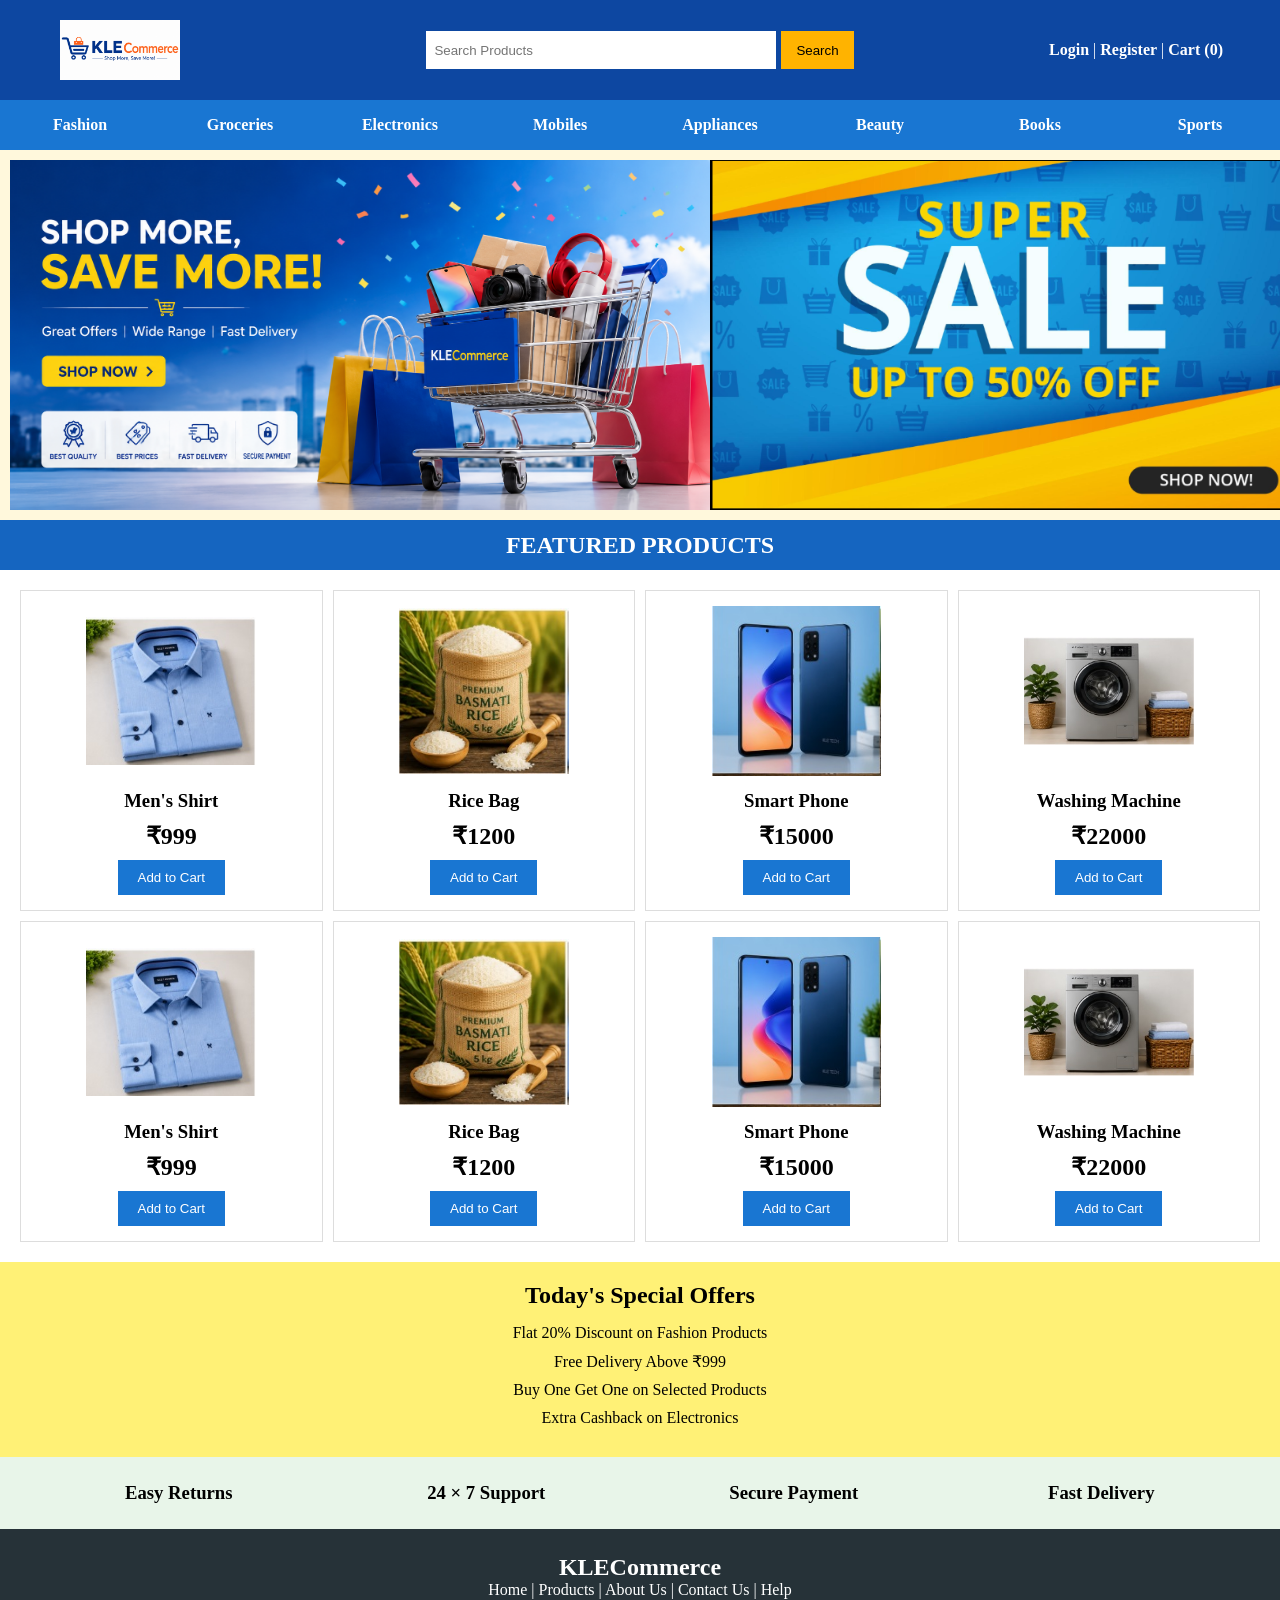
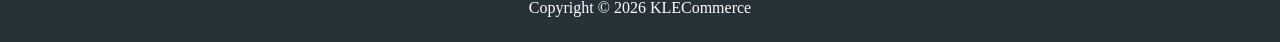
<file: kl ecommerce JS/index.html>
<!DOCTYPE html>
<html lang="en">
<head>
    <meta charset="UTF-8">
    <meta name="viewport" content="width=device-width, initial-scale=1.0">

    <title>KLECommerce</title>

    <link rel="stylesheet" href="style.css">
</head>

<body>

    <div class="container">

        <!-- HEADER -->

        <header class="header">

            <div class="logo">
                <img src="images/logo.png" alt="KLECommerce Logo">
            </div>

            <div class="search">
                <input type="text"
                       placeholder="Search Products">

                <input type="submit"
                       value="Search">
            </div>

    <div class="account">

        <a href="login.html">Login</a> |

        <a href="register.html">Register</a> |

        <b>Cart (0)</b>

    </div>

        </header>


        <!-- CATEGORY -->


        <nav class="categories">

            <div>Fashion</div>
            <div>Groceries</div>
            <div>Electronics</div>
            <div>Mobiles</div>
            <div>Appliances</div>
            <div>Beauty</div>
            <div>Books</div>
            <div>Sports</div>

        </nav>


        <!-- BANNER -->


        <section class="banner">

    <div class="slider">

        <img src="images/banner.png" alt="Shopping Offer">

        <img src="images/banner1.png" alt="Electronics Offer">

        <img src="images/banner2.png" alt="Fashion Offer">

        <img src="images/banner3.png" alt="Fashion Offer">

        <img src="images/banner4.png" alt="Fashion Offer">

        <img src="images/banner5.png" alt="Fashion Offer">

    </div>

</section>


        <!-- PRODUCT TITLE -->


        <section class="product-title">

            <h2>FEATURED PRODUCTS</h2>

        </section>


        <!-- PRODUCTS -->


        <section class="products">

            <div class="product">

                <img src="images/shirt.jpg"
                     alt="Men's Shirt">

                <h3>Men's Shirt</h3>

                <h2>₹999</h2>

                <input type="button"
                       value="Add to Cart">

            </div>


            <div class="product">

                <img src="images/rice.jpg"
                     alt="Rice Bag">

                <h3>Rice Bag</h3>

                <h2>₹1200</h2>

                <input type="button"
                       value="Add to Cart">

            </div>


            <div class="product">

                <img src="images/mobile.jpg"
                     alt="Smart Phone">

                <h3>Smart Phone</h3>

                <h2>₹15000</h2>

                <input type="button"
                       value="Add to Cart">

            </div>


            <div class="product">

                <img src="images/washing.jpg"
                     alt="Washing Machine">

                <h3>Washing Machine</h3>

                <h2>₹22000</h2>

                <input type="button"
                       value="Add to Cart">

            </div>
            <div class="product">

                <img src="images/shirt.jpg"
                     alt="Men's Shirt">

                <h3>Men's Shirt</h3>

                <h2>₹999</h2>

                <input type="button"
                       value="Add to Cart">

            </div>


            <div class="product">

                <img src="images/rice.jpg"
                     alt="Rice Bag">

                <h3>Rice Bag</h3>

                <h2>₹1200</h2>

                <input type="button"
                       value="Add to Cart">

            </div>


            <div class="product">

                <img src="images/mobile.jpg"
                     alt="Smart Phone">

                <h3>Smart Phone</h3>

                <h2>₹15000</h2>

                <input type="button"
                       value="Add to Cart">

            </div>


            <div class="product">

                <img src="images/washing.jpg"
                     alt="Washing Machine">

                <h3>Washing Machine</h3>

                <h2>₹22000</h2>

                <input type="button"
                       value="Add to Cart">

            </div>

        </section>


        <!-- OFFERS -->


        <section class="offers">

            <h2>Today's Special Offers</h2>

            <p>Flat 20% Discount on Fashion Products</p>

            <p>Free Delivery Above ₹999</p>

            <p>Buy One Get One on Selected Products</p>

            <p>Extra Cashback on Electronics</p>

        </section>


        <!-- CUSTOMER SERVICES -->


        <section class="services">

            <div>
                <h3>Easy Returns</h3>
            </div>

            <div>
                <h3>24 × 7 Support</h3>
            </div>

            <div>
                <h3>Secure Payment</h3>
            </div>

            <div>
                <h3>Fast Delivery</h3>
            </div>

        </section>


        <!-- FOOTER -->


        <footer class="footer">

            <h2>KLECommerce</h2>

            <p>
                Home |
                Products |
                About Us |
                Contact Us |
                Help
            </p>

            <p>
                Copyright © 2026 KLECommerce
            </p>

        </footer>

    </div>

</body>
</html>
</file>
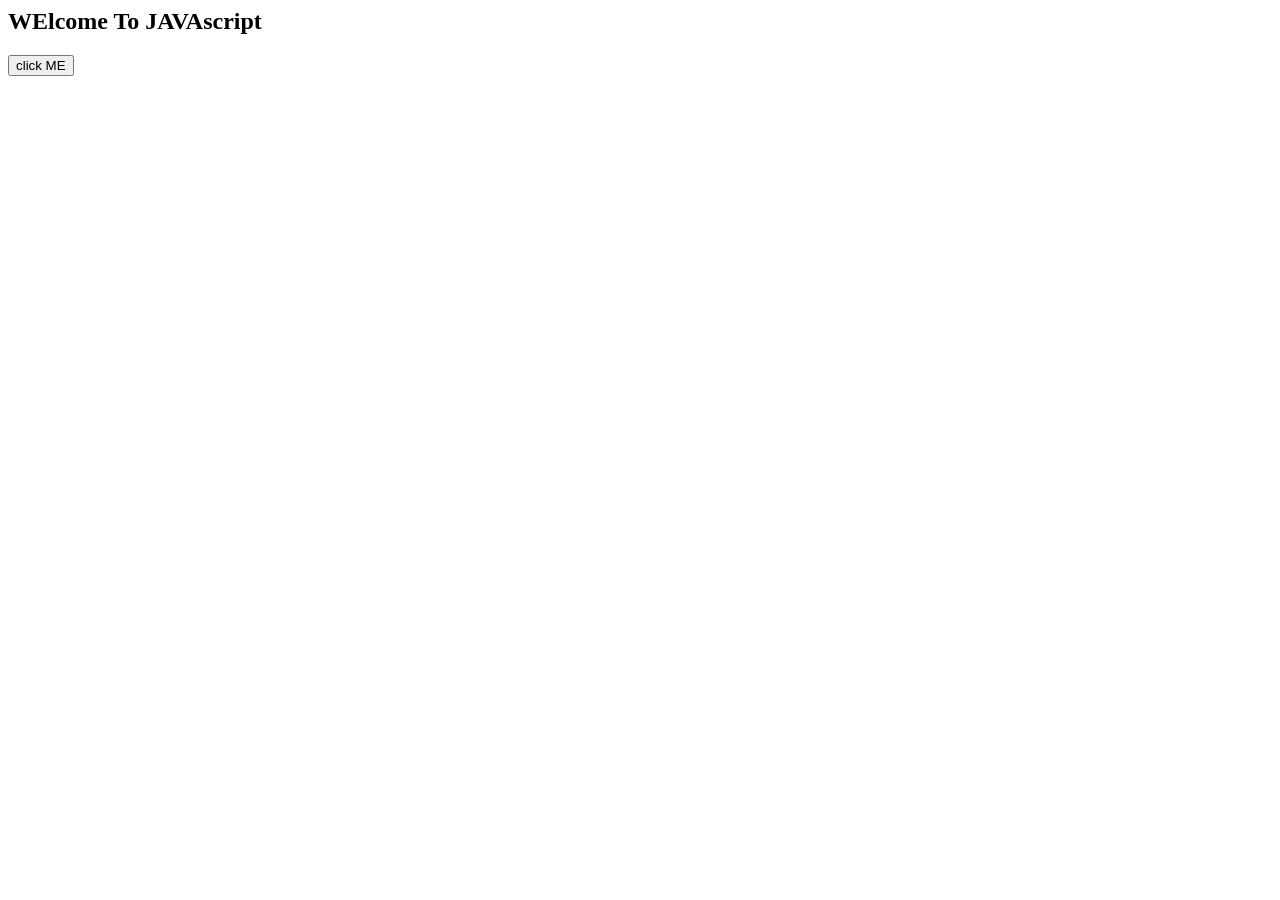
<file: Dom-examples/internal.html>
<html>
    <head>
    <title>
        JAVAScript Example
    </title>
    <script>
        function showMessage(){
            alert("Hello,World!");
        }
    </script>
    </head>
    <body>
        <h2> WElcome To JAVAscript </h2>
        <button onclick="showMessage()">click ME </button>

    </body>
</html>
</file>
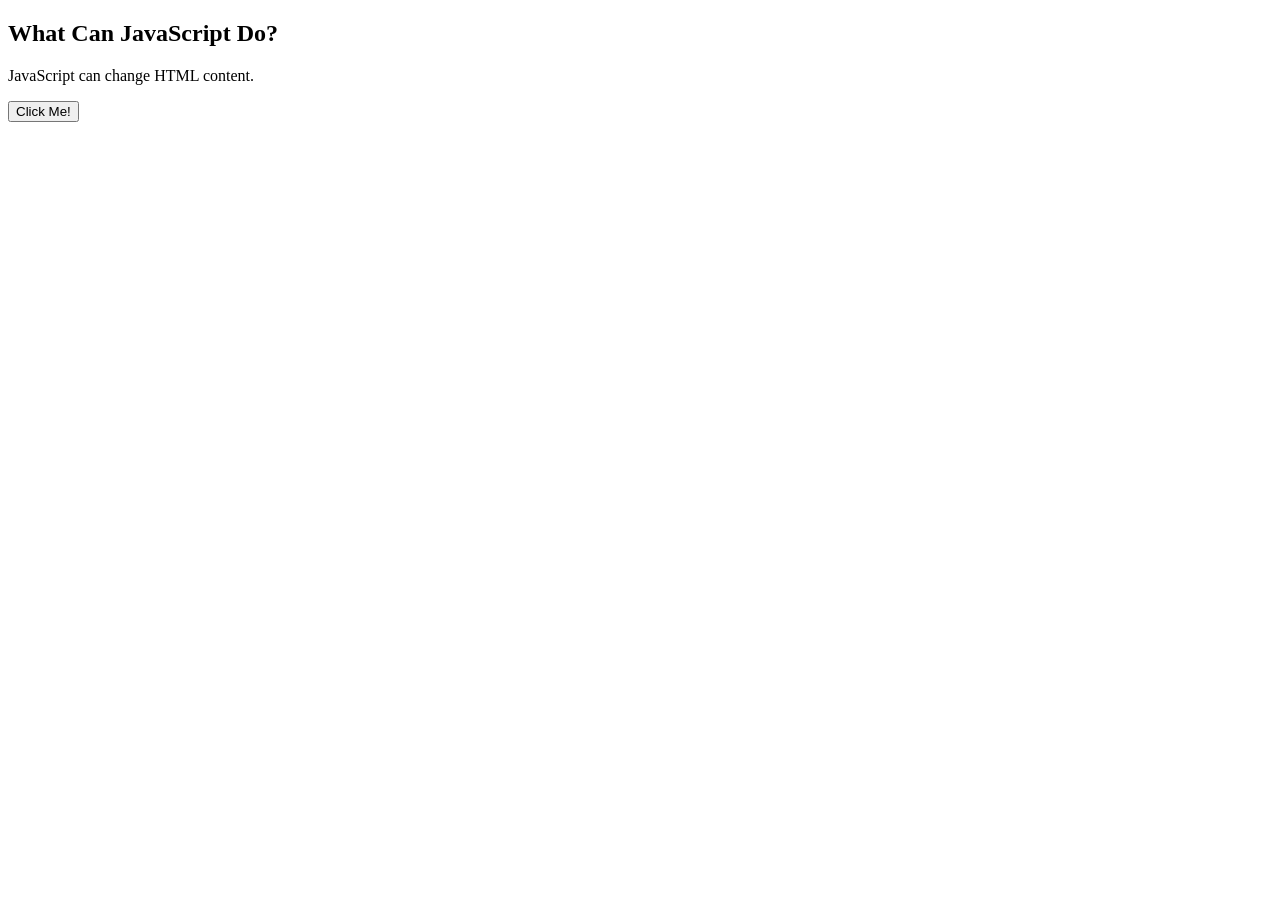
<file: Dom-examples/sample.html>
<!DOCTYPE html>
<html>
<body>

<h2>What Can JavaScript Do?</h2>

<p id="demo">JavaScript can change HTML content.</p>

<button type="button" onclick='document.getElementById("demo").innerHTML = "Hello JavaScript!"'>Click Me!</button>

</body>
</html>
</file>
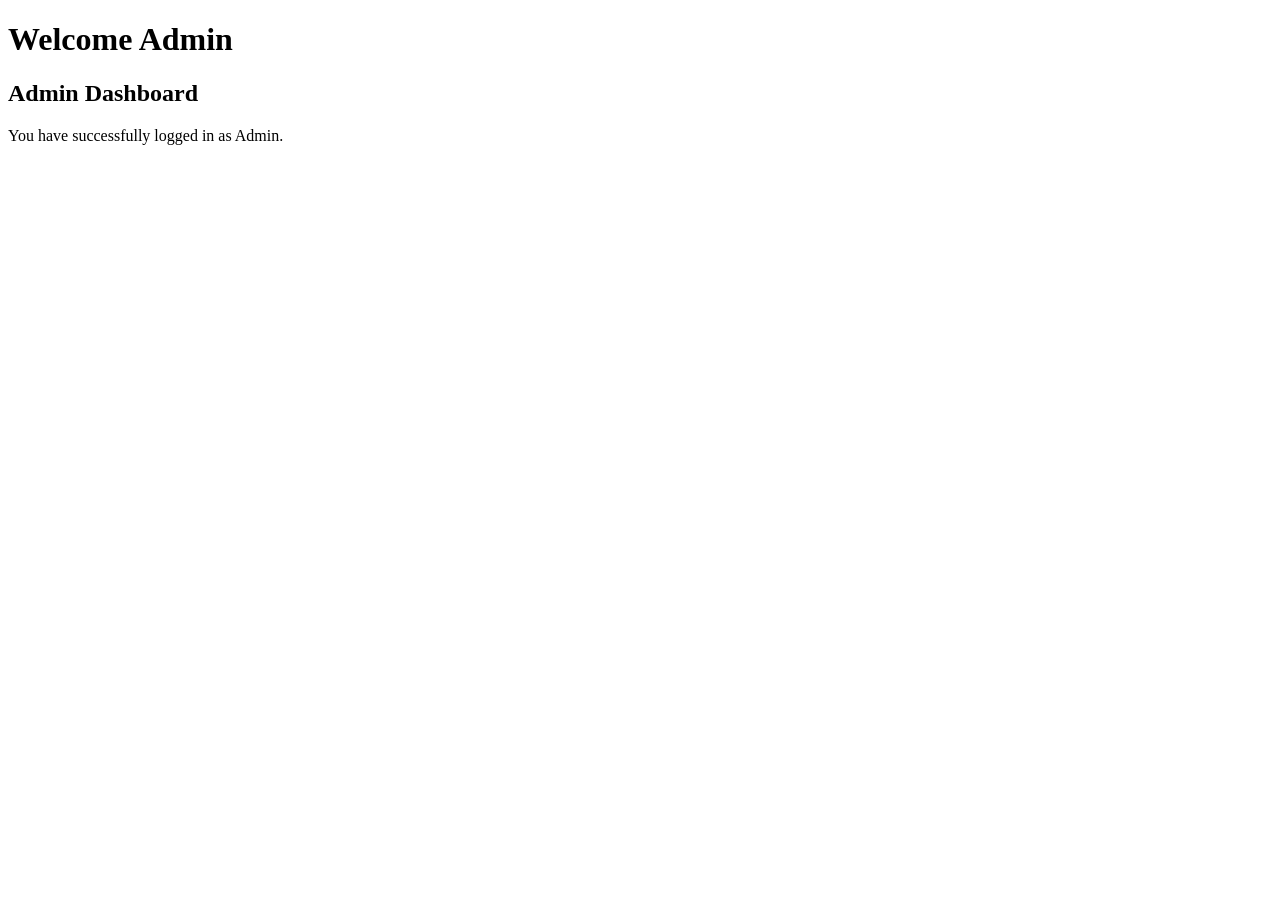
<file: kl ecommerce JS/admin.html>
<!DOCTYPE html>
<html lang="en">

<head>

    <meta charset="UTF-8">

    <title>Admin Page</title>

</head>

<body>

    <h1>Welcome Admin</h1>

    <h2>Admin Dashboard</h2>

    <p>
        You have successfully logged in as Admin.
    </p>

</body>

</html>
</file>
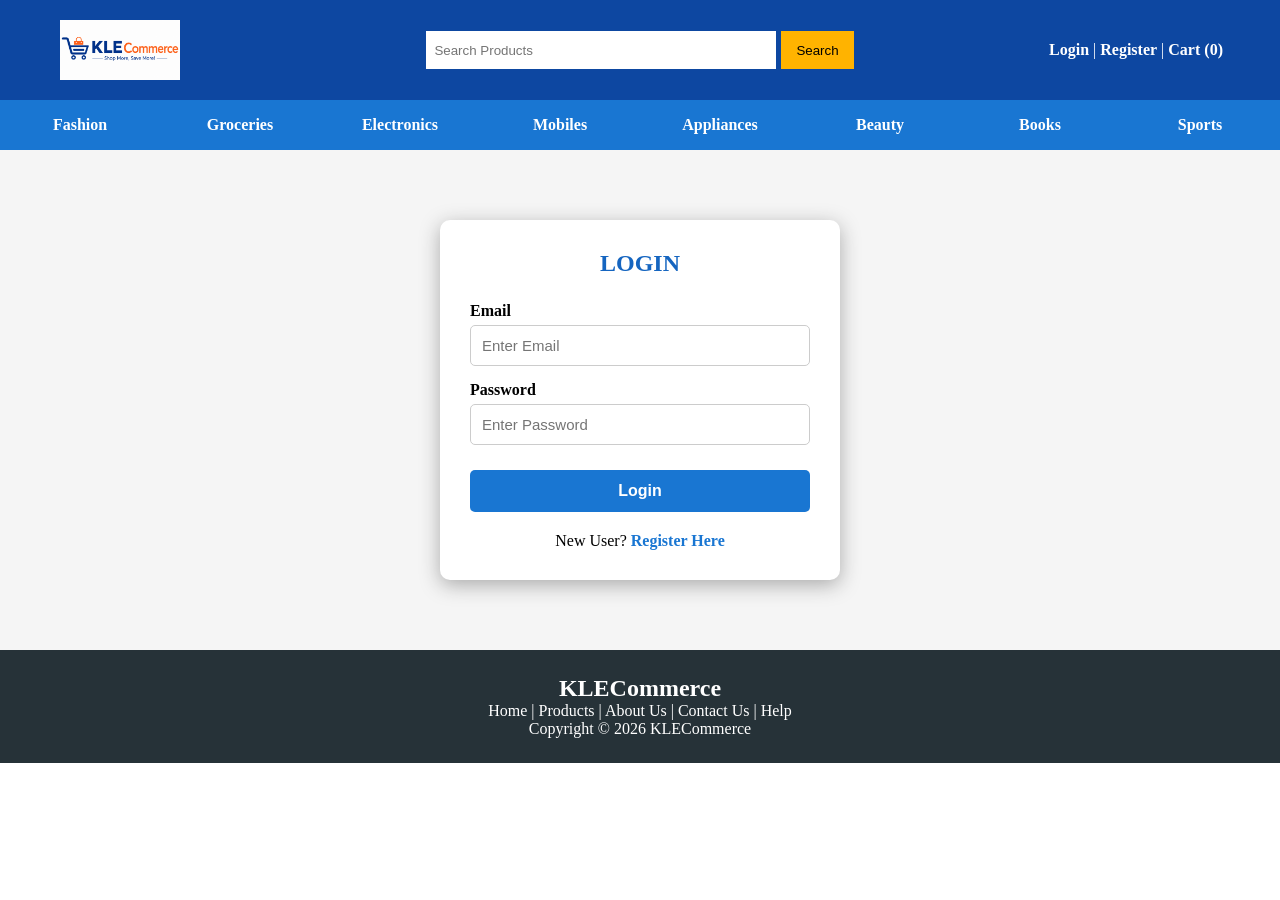
<file: kl ecommerce JS/login.html>
<!DOCTYPE html>
<html lang="en">

<head>
    <meta charset="UTF-8">
    <meta name="viewport" content="width=device-width, initial-scale=1.0">
    <title>KLECommerce - Login</title>
    <link rel="stylesheet" href="style.css">
</head>

<body>

<div class="container">

    <!-- HEADER -->
    <header class="header">

        <div class="logo">
            <img src="images/logo.png" alt="KLECommerce Logo">
        </div>

        <div class="search">
            <input type="text" placeholder="Search Products">
            <input type="submit" value="Search">
        </div>

        <div class="account">
            <a href="login.html">Login</a> |
            <a href="register.html">Register</a> |
            <b>Cart (0)</b>
        </div>

    </header>


    <!-- CATEGORY MENU -->
    <nav class="categories">

        <div>Fashion</div>
        <div>Groceries</div>
        <div>Electronics</div>
        <div>Mobiles</div>
        <div>Appliances</div>
        <div>Beauty</div>
        <div>Books</div>
        <div>Sports</div>

    </nav>


    <!-- LOGIN -->
    <main class="auth-section">

        <div class="auth-box">

            <h2>LOGIN</h2>

            <form id="loginForm">

                <label>Email</label>
                <input type="email"
                       id="loginEmail"
                       placeholder="Enter Email"
                       required>

                <label>Password</label>
                <input type="password"
                       id="loginPassword"
                       placeholder="Enter Password"
                       required>

                <button type="submit">Login</button>

            </form>

            <p>
                New User?
                <a href="register.html">Register Here</a>
            </p>

        </div>

    </main>


    <!-- FOOTER -->
          <footer class="footer">

            <h2>KLECommerce</h2>

            <p>
                Home |
                Products |
                About Us |
                Contact Us |
                Help
            </p>

            <p>
                Copyright © 2026 KLECommerce
            </p>

        </footer>

</div>

<script src="script.js"></script>

</body>
</html>
</file>
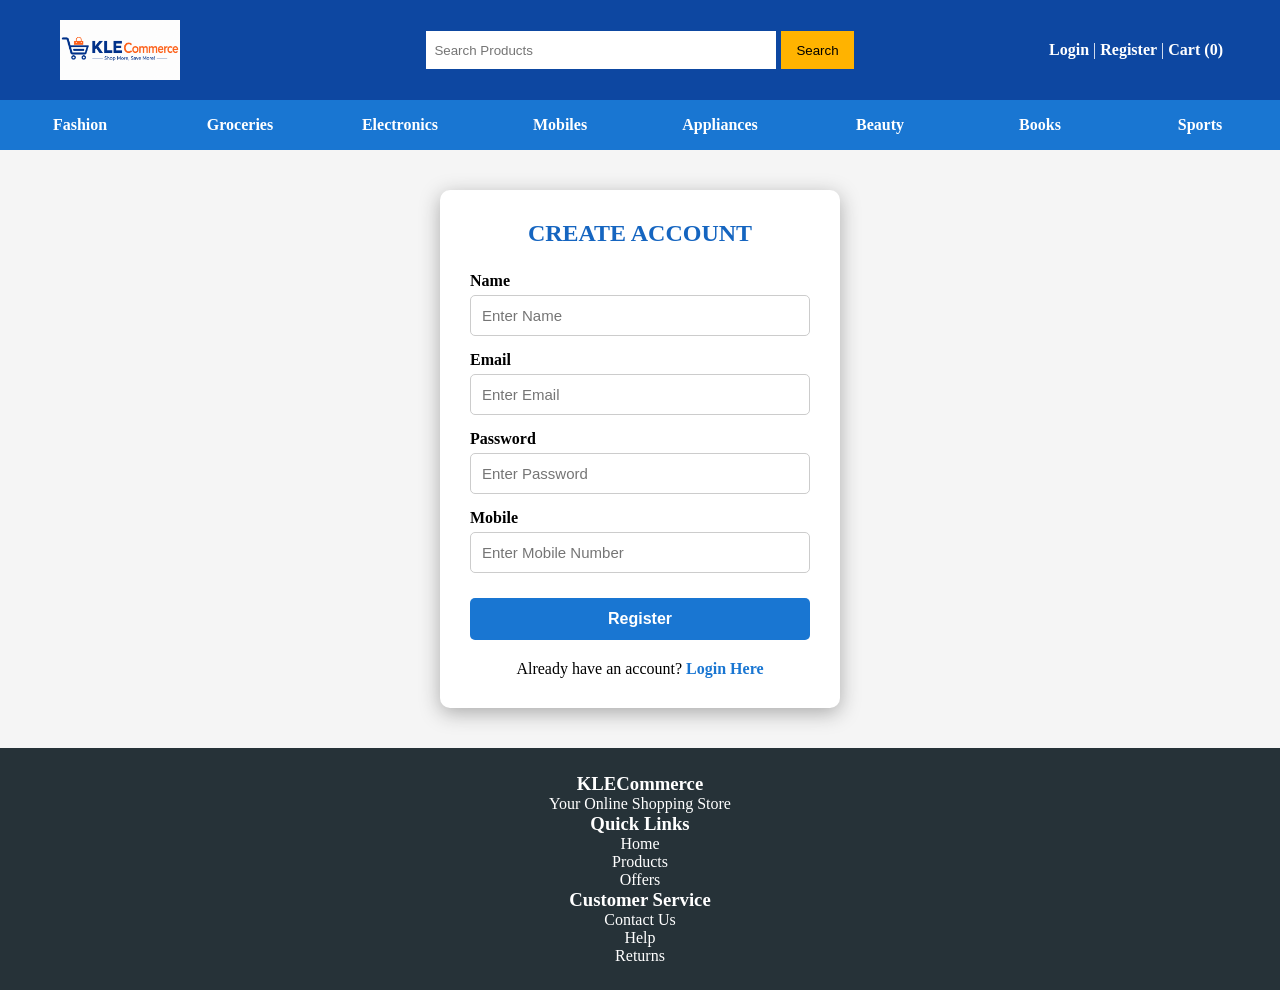
<file: kl ecommerce JS/register.html>
<!DOCTYPE html>
<html lang="en">

<head>
    <meta charset="UTF-8">
    <meta name="viewport" content="width=device-width, initial-scale=1.0">
    <title>KLECommerce - Register</title>
    <link rel="stylesheet" href="style.css">
</head>

<body>

<div class="container">

    <!-- HEADER -->
    <header class="header">

        <div class="logo">
            <img src="images/logo.png" alt="KLECommerce Logo">
        </div>

        <div class="search">
            <input type="text" placeholder="Search Products">
            <input type="submit" value="Search">
        </div>

        <div class="account">
            <a href="login.html">Login</a> |
            <a href="register.html">Register</a> |
            <b>Cart (0)</b>
        </div>

    </header>


    <!-- CATEGORY MENU -->
    <nav class="categories">

        <div>Fashion</div>
        <div>Groceries</div>
        <div>Electronics</div>
        <div>Mobiles</div>
        <div>Appliances</div>
        <div>Beauty</div>
        <div>Books</div>
        <div>Sports</div>

    </nav>


    <!-- REGISTER -->
    <main class="auth-section">

        <div class="auth-box">

            <h2>CREATE ACCOUNT</h2>

            <form id="registerForm">

                <label>Name</label>
                <input type="text"
                       id="name"
                       placeholder="Enter Name"
                       required>

                <label>Email</label>
                <input type="email"
                       id="email"
                       placeholder="Enter Email"
                       required>

                <label>Password</label>
                <input type="password"
                       id="password"
                       placeholder="Enter Password"
                       required>

                <label>Mobile</label>
                <input type="text"
                       id="mobile"
                       placeholder="Enter Mobile Number"
                       required>

                <button type="submit">Register</button>

            </form>

            <p>
                Already have an account?
                <a href="login.html">Login Here</a>
            </p>

        </div>

    </main>


    <!-- FOOTER -->
    <footer class="footer">

        <div>
            <h3>KLECommerce</h3>
            <p>Your Online Shopping Store</p>
        </div>

        <div>
            <h3>Quick Links</h3>
            <p>Home</p>
            <p>Products</p>
            <p>Offers</p>
        </div>

        <div>
            <h3>Customer Service</h3>
            <p>Contact Us</p>
            <p>Help</p>
            <p>Returns</p>
        </div>

    </footer>

</div>

<script src="script.js"></script>

</body>
</html>
</file>
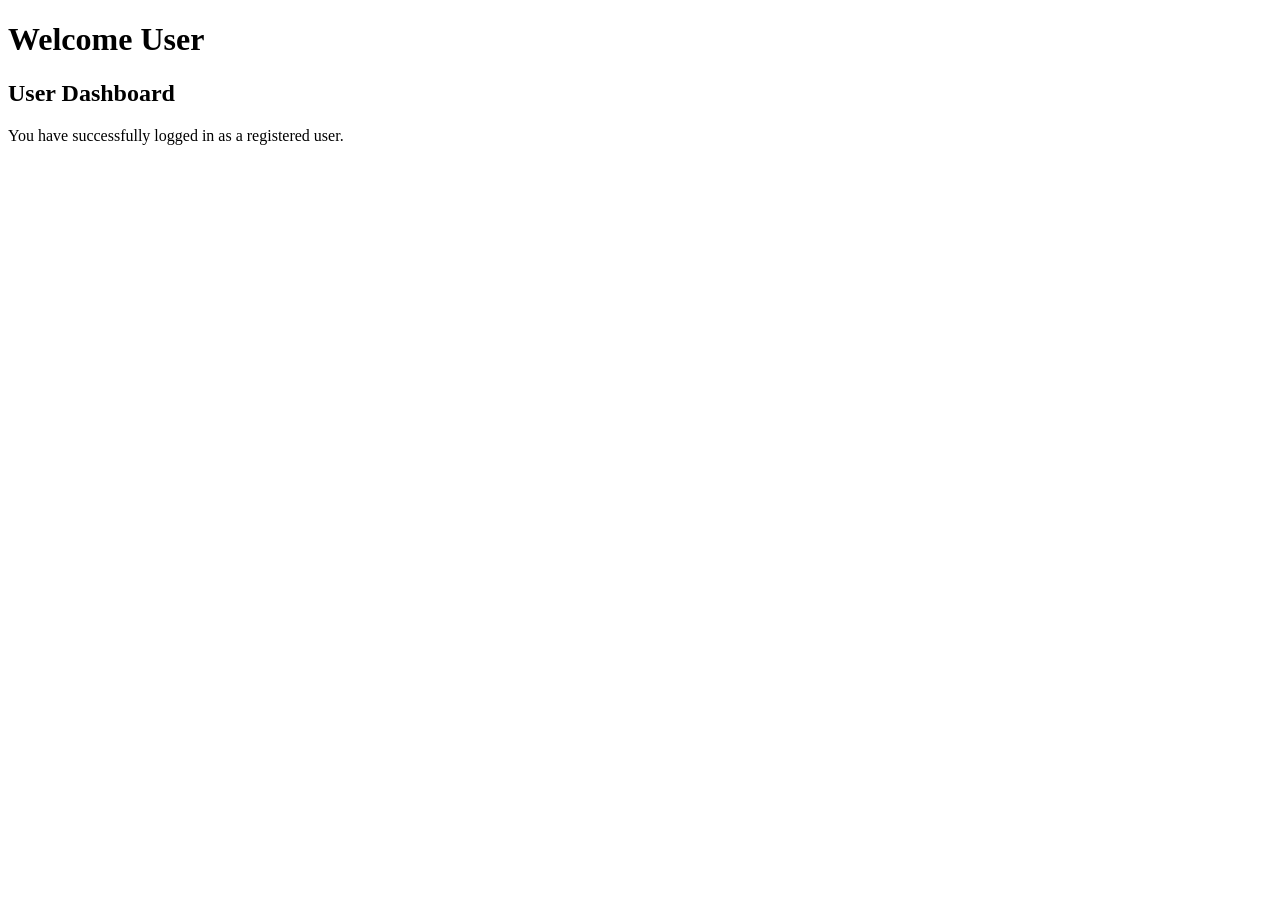
<file: kl ecommerce JS/user.html>
<!DOCTYPE html>
<html lang="en">

<head>

    <meta charset="UTF-8">

    <title>User Page</title>

</head>

<body>

    <h1>Welcome User</h1>

    <h2>User Dashboard</h2>

    <p>
        You have successfully logged in as a registered user.
    </p>

</body>

</html>
</file>
<file: kl ecommerce JS/style.css>
/* Remove Extra Space */

* {
    margin: 0;
    padding: 0;
    box-sizing: border-box;
}

body {
    margin: 0;
    background-color: white;
}



/* Main Grid template Container */

.container {

    display: grid;

    grid-template-columns: repeat(4, 1fr);

    grid-template-areas:

        "header header header header"

        "menu menu menu menu"

        "banner banner banner banner"

        "title title title title"

        "products products products products"

        "offers offers offers offers"

        "services services services services"

        "footer footer footer footer";
}


/*  HEADER */

.header {

    grid-area: header;

    display: grid;

    grid-template-columns: 20% 60% 20%;

    align-items: center;

    height: 100px;

    padding: 10px 20px;

    background-color: #0D47A1;
}


.logo {

    display: flex;

    align-items: center;

    padding-left: 10px;
}

.logo img {

    width: 180px;

    height: 60px;

    object-fit: contain;
}

.search {

    display: flex;

    justify-content: center;

    align-items: center;

    gap: 5px;
}

.search input[type="text"] {

    width: 350px;

    height: 38px;

    padding: 8px;

    border: none;
}

.search input[type="submit"] {

    height: 38px;

    padding: 0 15px;

    border: none;

    background-color: #FFB300;

    cursor: pointer;
}

.account {

    color: white;

    text-align: center;

    white-space: nowrap;
}




/* CATEGORY MENU */

.categories {

    grid-area: menu;

    display: grid;

    grid-template-columns: repeat(8, 1fr);

    align-items: center;

    height: 50px;

    background-color: #1976D2;

    color: white;

    text-align: center;
}

.categories div {

    height: 50px;

    display: flex;

    justify-content: center;

    align-items: center;

    font-weight: bold;

    cursor: pointer;
}

.categories div:hover {

    background-color: #0D47A1;
}


/* BANNER */

.banner {

    grid-area: banner;

    width: 100%;

    padding: 10px;

    background-color: #FFF8DC;

    overflow: hidden;
}


.banner img {

    display: block;

    width: 100%;

    height: 350px;

    
}

/* BANNER SLIDER */

.slider {

    display: flex;

    width: 300%;

    animation: slide 12s infinite;
}

.slider img {

    width: 33.3333%;

    height: 350px;

    object-fit: cover;

    display: block;
}


/* SLIDE ANIMATION */

@keyframes slide {

    /* Banner 1 */

    0% {
        transform: translateX(0);
    }

    28% {
        transform: translateX(0);
    }


    /* Banner 2 */

    33% {
        transform: translateX(-33.3333%);
    }

    61% {
        transform: translateX(-33.3333%);
    }


    /* Banner 3 */

    66% {
        transform: translateX(-66.6666%);
    }

    94% {
        transform: translateX(-66.6666%);
    }


    /* Back to Banner 1 */

    100% {
        transform: translateX(0);
    }
}


/* FEATURED PRODUCT TITLE */

.product-title {

    grid-area: title;

    display: flex;

    justify-content: center;

    align-items: center;

    height: 50px;

    background-color: #1565C0;

    color: white;

    text-align: center;

    margin-top: 0;
}

.product-title h2 {

    margin: 0;

    font-size: 24px;
}


/* PRODUCTS */

.products {

    grid-area: products;

    display: grid;

    grid-template-columns: repeat(4, 1fr);

    gap: 10px;

    padding: 20px;

    background-color: white;
}

.product {

    text-align: center;

    padding: 15px;

    border: 1px solid #ddd;
}

.product img {

    width: 170px;

    height: 170px;

    object-fit: contain;
}

.product h3 {

    margin: 10px 0;
}

.product h2 {

    margin: 10px 0;
}

.product input {

    padding: 10px 20px;

    background-color: #1976D2;

    color: white;

    border: none;

    cursor: pointer;
}


/* OFFERS */

.offers {

    grid-area: offers;

    background-color: #FFF176;

    text-align: center;

    padding: 20px;
}

.offers h2 {

    margin-bottom: 15px;
}

.offers p {

    margin: 10px;
}


/* CUSTOMER SERVICES */

.services {

    grid-area: services;

    display: grid;

    grid-template-columns: repeat(4, 1fr);

    background-color: #E8F5E9;

    text-align: center;

    padding: 25px;
}


/*  FOOTER */

.footer {

    grid-area: footer;

    background-color: #263238;

    color: white;

    text-align: center;

    padding: 25px;
}


/* Header Login/Register */

.account a {

    color: white;

    text-decoration: none;

    font-weight: bold;
}


.account a:hover {

    text-decoration: underline;
}


/* =========================
   LOGIN / REGISTER
========================= */

.auth-section {
    grid-column: 1 / -1;

    min-height: 500px;

    display: grid;
    place-items: center;

    padding: 40px 20px;

    background-color: #f5f5f5;
}


.auth-box {
    width: 400px;
    max-width: 100%;

    padding: 30px;

    background-color: white;

    border-radius: 10px;

    box-shadow: 0 5px 20px #aaa;
}


.auth-box h2 {
    text-align: center;

    color: #1565C0;

    margin-bottom: 25px;
}


.auth-box label {
    display: block;

    margin-top: 15px;
    margin-bottom: 5px;

    font-weight: bold;
}


.auth-box input {
    box-sizing: border-box;

    width: 100%;

    padding: 11px;

    border: 1px solid #ccc;

    border-radius: 5px;

    font-size: 15px;
}


.auth-box input:focus {
    outline: none;

    border-color: #1976D2;
}


.auth-box button {
    width: 100%;

    padding: 12px;

    margin-top: 25px;

    border: none;

    border-radius: 5px;

    background-color: #1976D2;

    color: white;

    font-size: 16px;

    font-weight: bold;

    cursor: pointer;
}


.auth-box button:hover {
    background-color: #0D47A1;
}


.auth-box p {
    text-align: center;

    margin-top: 20px;
}


.auth-box a {
    color: #1976D2;

    font-weight: bold;

    text-decoration: none;
}


.auth-box a:hover {
    text-decoration: underline;
}


/* =========================
   RESPONSIVE DESIGN
========================= */

@media (max-width: 768px) {

    .header {
        grid-template-columns: 1fr;
        height: auto;

        gap: 15px;

        text-align: center;
    }

    .logo img {
        max-width: 150px;
    }

    .search {
        width: 100%;
    }

    .account {
        padding-bottom: 10px;
    }

    .categories {
        grid-template-columns: repeat(4, 1fr);

        height: auto;
    }

    .categories div {
        padding: 12px 5px;
    }

    .auth-section {
        min-height: 450px;

        padding: 30px 15px;
    }

    .auth-box {
        width: 100%;

        padding: 25px;
    }

}
</file>
